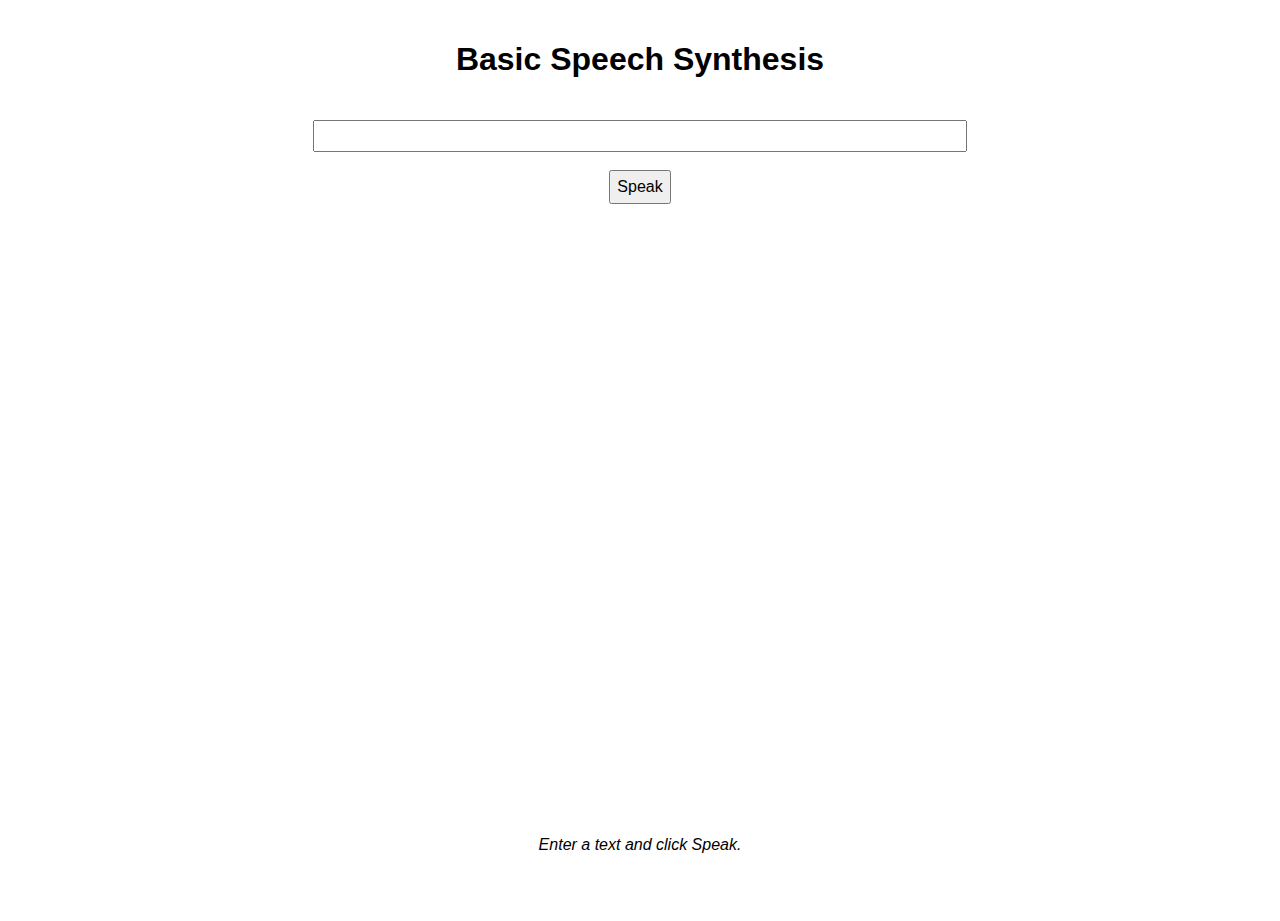
<file: examples/01_TTS/html/basic/index.html>
<!DOCTYPE html>
<html>
  <head>
    <meta charset="utf-8">
    <meta http-equiv="X-UA-Compatible" content="IE=edge,chrome=1">
    <meta name="viewport" content="width=device-width">

    <title>WEB Speech API</title>

    <link rel="stylesheet" href="style.css">
    <!--[if lt IE 9]>
      <script src="//html5shiv.googlecode.com/svn/trunk/html5.js"></script>
    <![endif]-->
  </head>

  <body>
    <h1>Basic Speech Synthesis</h1>

    <form>
    <input type="text" class="txt">
    <br>
    <button type="button" class="btn">Speak</button>
    </form>

    <div>
        <p class="output"><em>Enter a text and click Speak.</em></p>
    </div>

    <script src="script_basic.js"></script>
  </body>
</html>
</file>
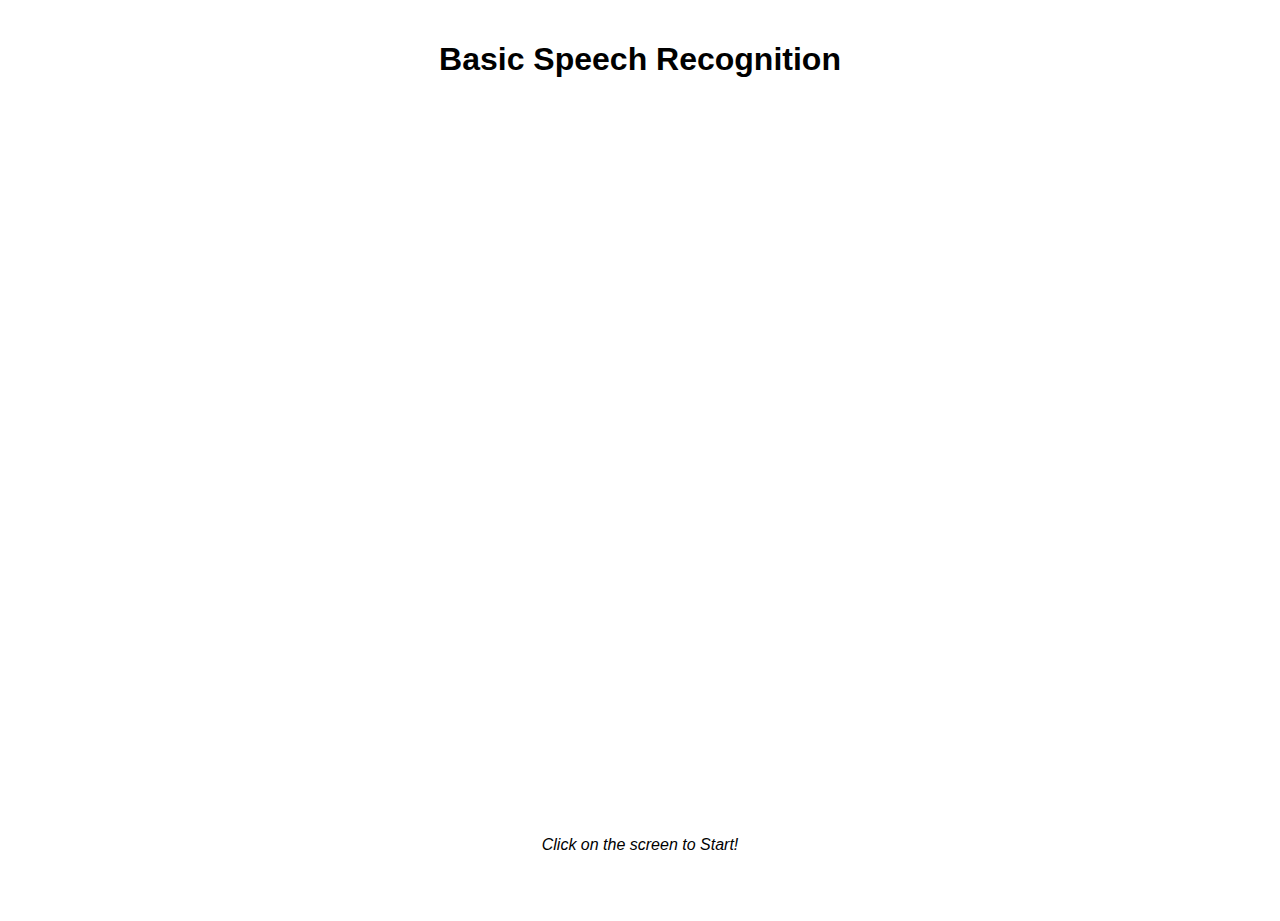
<file: examples/02_STT/html/basic/index.html>
<!DOCTYPE html>
<html>
  <head>
    <meta charset="utf-8">
    <meta http-equiv="X-UA-Compatible" content="IE=edge,chrome=1">
    <meta name="viewport" content="width=device-width">

    <title>WEB Speech API</title>
    <link rel="stylesheet" href="style.css">
  </head>

  <body>
    <h1>Basic Speech Recognition</h1>

    <div>
        <p class="output"><em>Click on the screen to Start!</em></p>
    </div>

    <script src="script_basic.js"></script>
  </body>
</html>
</file>
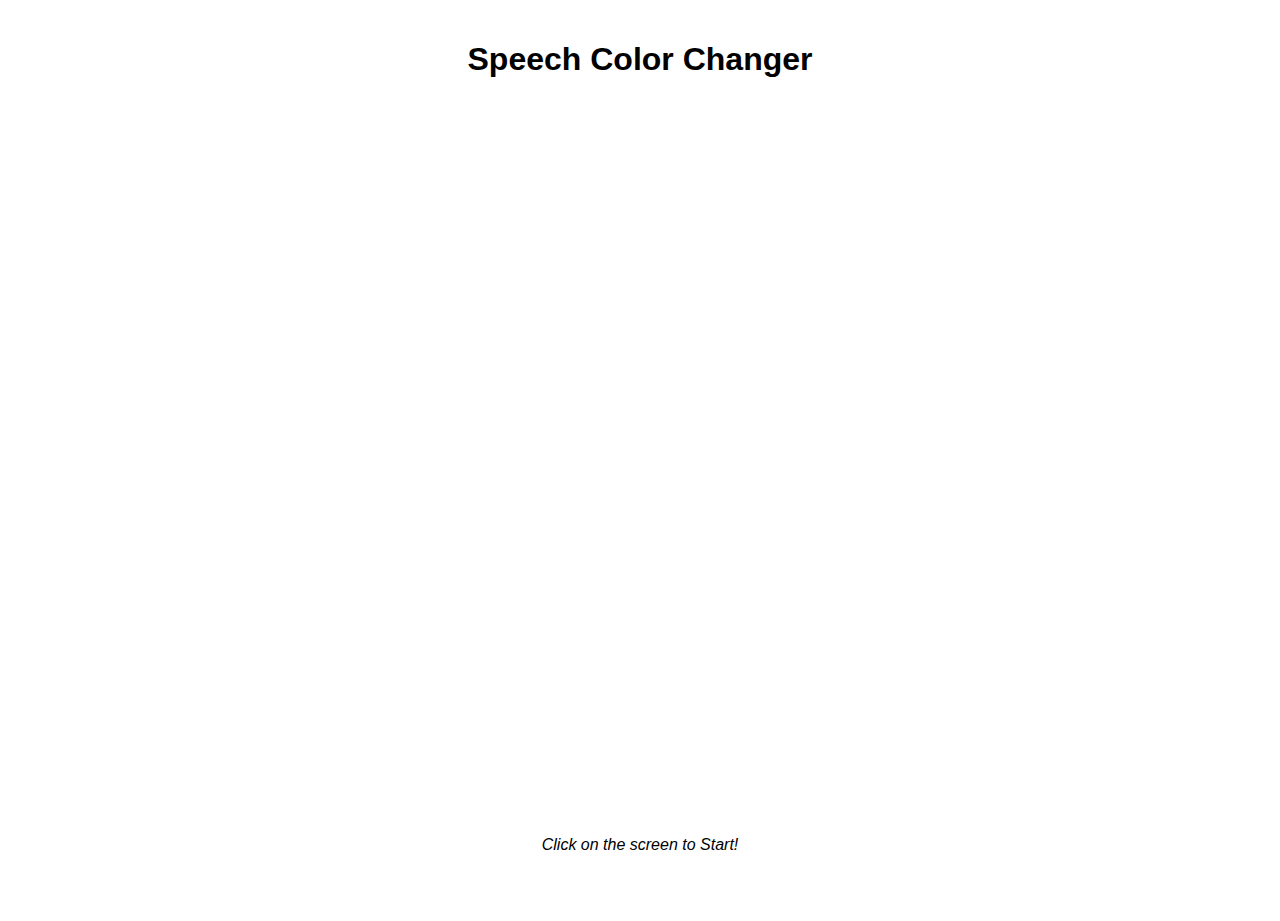
<file: examples/02_STT/html/color/index.html>
<!DOCTYPE html>
<html>
  <head>
    <meta charset="utf-8">
    <meta http-equiv="X-UA-Compatible" content="IE=edge,chrome=1">
    <meta name="viewport" content="width=device-width">

    <title>Speech color changer</title>

    <link rel="stylesheet" href="style.css">
    <!--[if lt IE 9]>
      <script src="//html5shiv.googlecode.com/svn/trunk/html5.js"></script>
    <![endif]-->
  </head>

  <body>
    <h1>Speech Color Changer</h1>

    <div>
        <p class="output"><em>Click on the screen to Start!</em></p>
    </div>

    <script src="script_color.js"></script>
  </body>
</html>
</file>
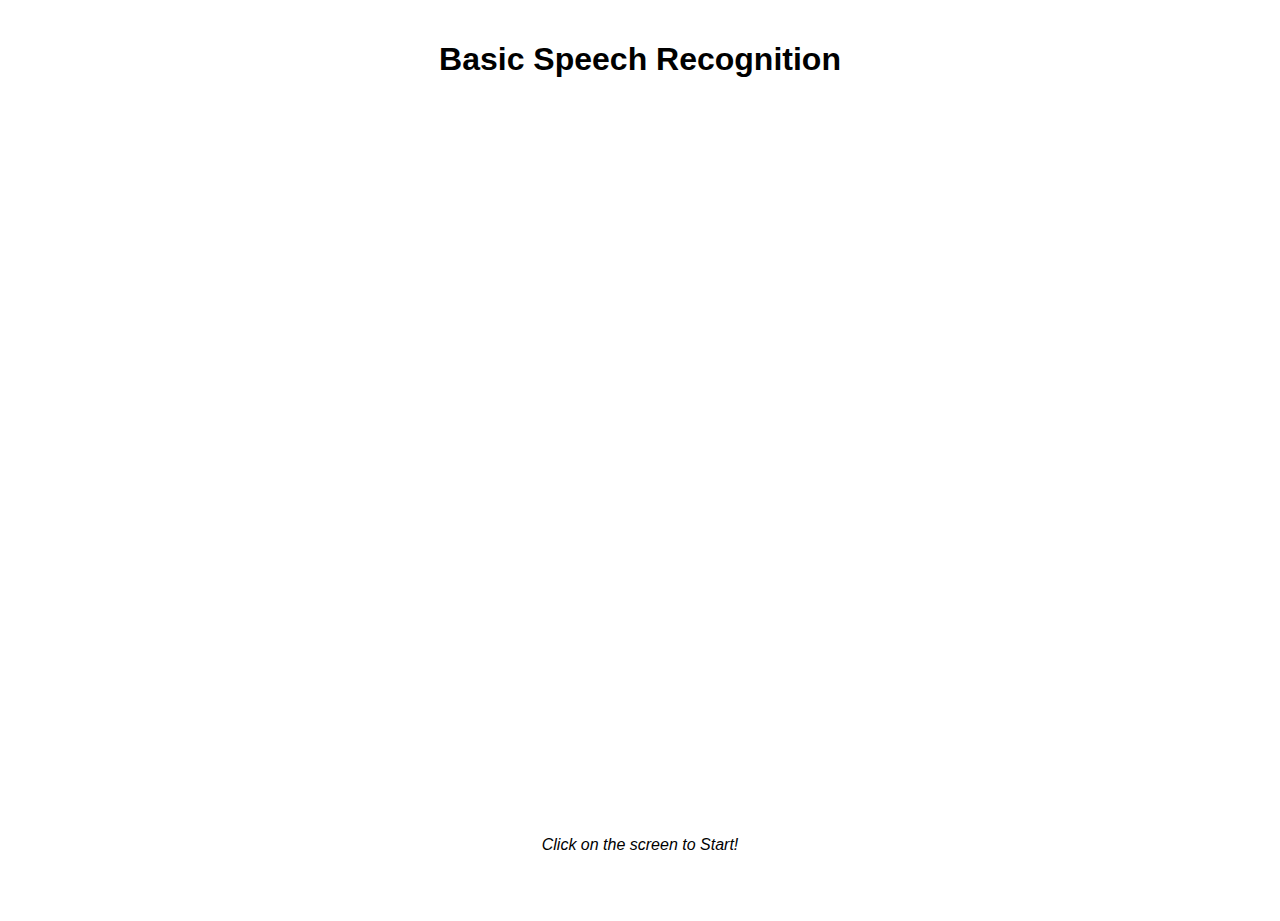
<file: examples/02_STT/html/minimal/index.html>
<!DOCTYPE html>
<html>
  <head>
    <meta charset="utf-8">
    <meta http-equiv="X-UA-Compatible" content="IE=edge,chrome=1">
    <meta name="viewport" content="width=device-width">

    <title>WEB Speech API</title>
    <link rel="stylesheet" href="style.css">
  </head>

  <body>
    <h1>Basic Speech Recognition</h1>

    <div>
        <p class="output"><em>Click on the screen to Start!</em></p>
    </div>

    <script src="script_minimal.js"></script>
  </body>
</html>
</file>
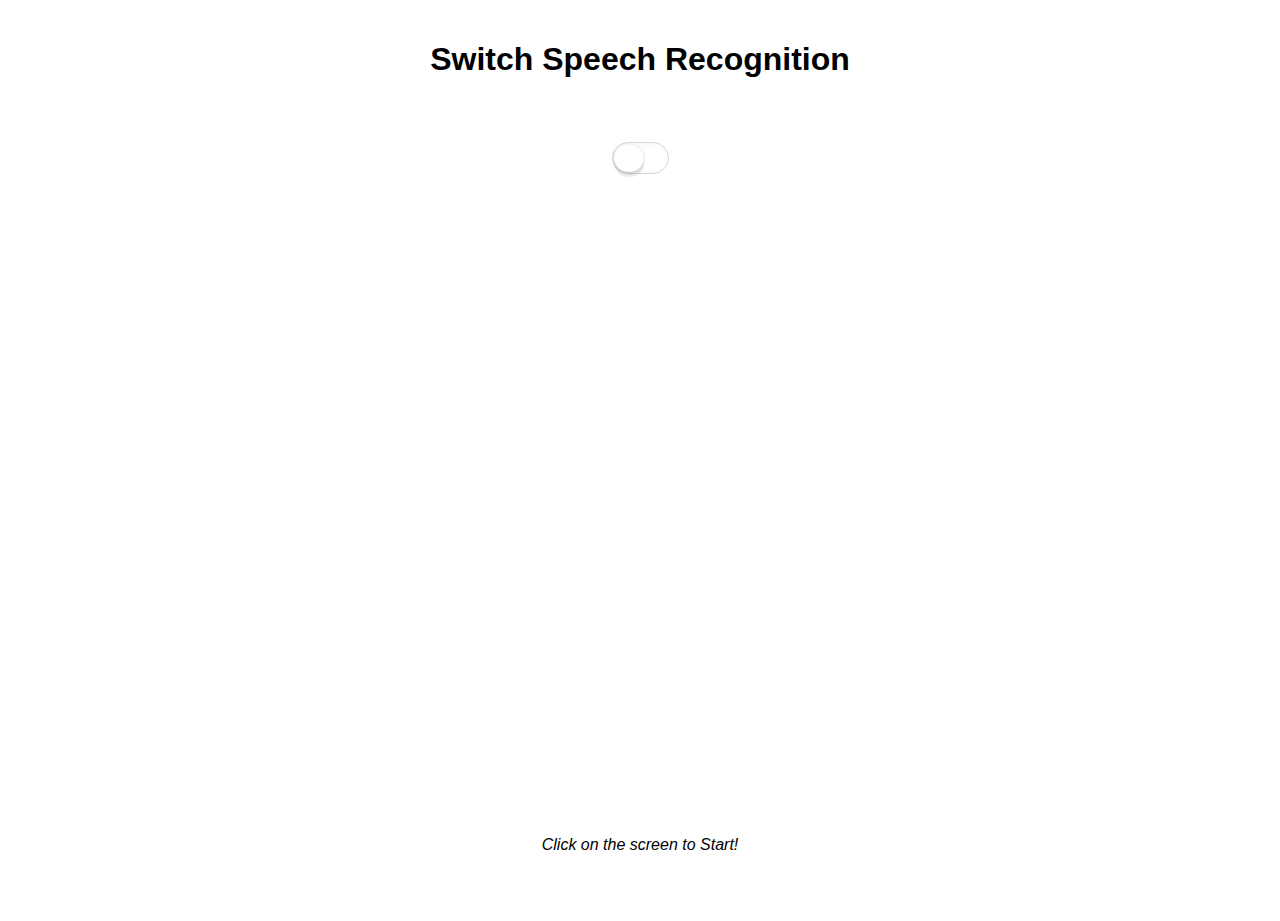
<file: examples/02_STT/html/switch/index.html>
<!DOCTYPE html>
<html>
<head>
  <meta charset="utf-8">
  <meta http-equiv="X-UA-Compatible" content="IE=edge,chrome=1">
  <meta name="viewport" content="width=device-width">

  <title>WEB Speech API</title>

  <link rel="stylesheet" href="style.css">
  <!--[if lt IE 9]>
  <script src="//html5shiv.googlecode.com/svn/trunk/html5.js"></script>
  <![endif]-->
</head>

<body>
  <h1>Switch Speech Recognition</h1>

  <p>
    <span class="toggle-switch">
      <span class="toggle-knob"></span>
    </span>
  </p>

  <div>
    <p class="output"><em>Click on the screen to Start!</em></p>
  </div>

  <script src="script_switch.js"></script>
</body>
</html>
</file>
<file: examples/01_TTS/html/basic/style.css>
body, html {
  margin: 0;
  text-align: center;
}

html {
  height: 100%;
}

body {
  height: inherit;
  overflow: hidden;
  max-width: 800px;
  margin: 0 auto;
}

h1, p {
  font-family: sans-serif;
  text-align: center;
  padding: 20px;
}

div {
  height: 100px;
  overflow: auto;
  position: absolute;
  bottom: 0px;
  right: 0;
  left: 0;
  background-color: rgba(255,255,255,0.2);
}

ul {
  margin: 0;
}

/* Form */

.txt, form > div {
  display: block;
  width: 80%;
  margin: 0 auto;
  font-family: sans-serif;
  font-size: 16px;
  padding: 5px;
}

.btn {
  font-size: 16px;
  padding: 6px 6px;
}
</file>
<file: examples/02_STT/html/basic/style.css>
body, html {
  margin: 0;
}

html {
  height: 100%;
}

body {
  height: inherit;
  overflow: hidden;
  max-width: 800px;
  margin: 0 auto;
}

h1, p {
  font-family: sans-serif;
  text-align: center;
  padding: 20px;
}

div {
  height: 100px;
  overflow: auto;
  position: absolute;
  bottom: 0px;
  right: 0;
  left: 0;
  background-color: rgba(255,255,255,0.2);
}

ul {
  margin: 0;
}

.hints span {
  text-shadow: 0px 0px 6px rgba(255,255,255,0.7);
}
</file>
<file: examples/02_STT/html/color/style.css>
body, html {
  margin: 0;
}

html {
  height: 100%;
}

body {
  height: inherit;
  overflow: hidden;
  max-width: 800px;
  margin: 0 auto;
}

h1, p {
  font-family: sans-serif;
  text-align: center;
  padding: 20px;
}

div {
  height: 100px;
  overflow: auto;
  position: absolute;
  bottom: 0px;
  right: 0;
  left: 0;
  background-color: rgba(255,255,255,0.2);
}

ul {
  margin: 0;
}

.hints span {
  text-shadow: 0px 0px 6px rgba(255,255,255,0.7);
}
</file>
<file: examples/02_STT/html/minimal/style.css>
body, html {
  margin: 0;
}

html {
  height: 100%;
}

body {
  height: inherit;
  overflow: hidden;
  max-width: 800px;
  margin: 0 auto;
}

h1, p {
  font-family: sans-serif;
  text-align: center;
  padding: 20px;
}

div {
  height: 100px;
  overflow: auto;
  position: absolute;
  bottom: 0px;
  right: 0;
  left: 0;
  background-color: rgba(255,255,255,0.2);
}

ul {
  margin: 0;
}

.hints span {
  text-shadow: 0px 0px 6px rgba(255,255,255,0.7);
}
</file>
<file: examples/02_STT/html/switch/style.css>
body, html {
  margin: 0;
}

html {
  height: 100%;
}

body {
  height: inherit;
  overflow: hidden;
  max-width: 800px;
  margin: 0 auto;
}

h1, p {
  font-family: sans-serif;
  text-align: center;
  padding: 20px;
}

div {
  height: 100px;
  overflow: auto;
  position: absolute;
  bottom: 0px;
  right: 0;
  left: 0;
  background-color: rgba(255,255,255,0.2);
}

ul {
  margin: 0;
}

/* Switch */
.toggle-switch, .toggle-switch .toggle-knob {
    -moz-transition: all 0.2s ease-in;
    -webkit-transition: all 0.2s ease-in;
    -o-transition: all 0.2s ease-in;
    transition: all 0.2s ease-in;
}

.toggle-switch {
    text-align: left;
    height: 30px;
    width: 55px;
    display: inline-block;
    background-color: #ffffff;
    margin: 2px;
    margin-bottom: 5px;
    border-radius: 30px;
    /* cursor: pointer; */
    border: solid 1px #d2d6de;
    box-shadow: inset 1px 1px 9px -3px rgba(4, 4, 4, 0.08), 1px 2px 6px -2px rgba(0, 0, 0, 0.01);
}

.toggle-switch .toggle-knob {
    width: 28px;
    height: 26px;
    display: inline-block;
    background-color: #ffffff;
    border: solid 1px rgba(126, 126, 126, 0.07);
    box-shadow: 0 1px 3px rgba(107, 106, 106, 0.26), 0 5px 1px rgba(107, 106, 106, 0.13);
    border-radius: 26px;
    margin: 1px 1px;
}

.toggle-switch.active {
    background-color: #77e189;
    border: solid 1px transparent;
}

.toggle-switch.active .toggle-knob {
    margin-left: 24px;
}
</file>
